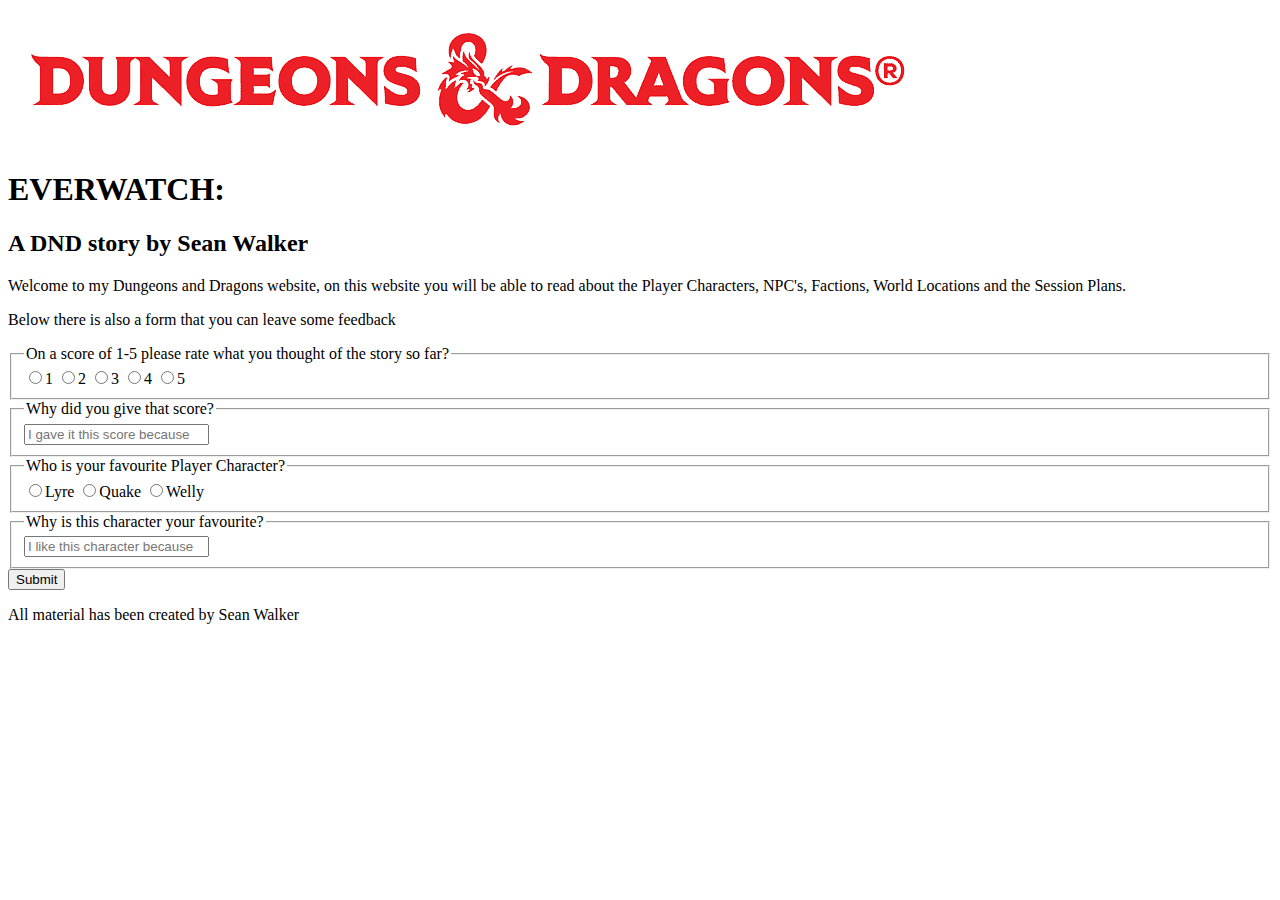
<file: Index.html>
<!DOCTYPE html>
<html lang="en">
    <head>
        <meta charset="UTF-8">
        <title>Home</title>
    </head>
    <body>
        <header>
            <img src="/Images/dndlogo.png" alt="DND Logo">
            <h1>EVERWATCH:</h1><h2>A DND story by Sean Walker</h2>
        </header>
        <main>
            <section>
                <p>Welcome to my Dungeons and Dragons website, on this website you will be able to read
                    about the Player Characters, NPC's, Factions, World Locations and the Session Plans.
                </p>
                <p>Below there is also a form that you can leave some feedback</p>
            </section>
            <section>
                <form action="mailto:seanw171@hotmail.co.uk?subject=myrating">
                    <fieldset>
                        <legend>On a score of 1-5 please rate what you thought of the story so far?</legend>
                        <label><input type="radio" id="1" value="1" name="Rating">1</label>
                        <label><input type="radio" id="2" value="2" name="Rating">2</label>
                        <label><input type="radio" id="3" value="3" name="Rating">3</label>
                        <label><input type="radio" id="4" value="4" name="Rating">4</label>
                        <label><input type="radio" id="5" value="5" name="Rating">5</label>
                    </fieldset>
                    <fieldset>
                        <legend>Why did you give that score?</legend>
                        <label><input required type="text" id="textbox" placeholder="I gave it this score because "></label>
                    </fieldset>
                    <fieldset>
                        <legend>Who is your favourite Player Character?</legend>
                        <label><input type="radio" id="Lyre" value="Lyre" name="character">Lyre</label>
                        <label><input type="radio" id="Quake" value="Quake" name="character">Quake</label>
                        <label><input type="radio" id="Welly" value="Welly" name="character">Welly</label>
                    </fieldset>
                    <fieldset>
                        <legend>Why is this character your favourite?</legend>
                        <label><input required type="text" id="textbox" placeholder="I like this character because "></label>
                    </fieldset>
                    <button type="submit">Submit</button>
                </form>
            </section>
        </main>
        <footer>
            <p>All material has been created by Sean Walker</p>
        </footer>
    </body>
    <footer>

    </footer>
</html>
</file>
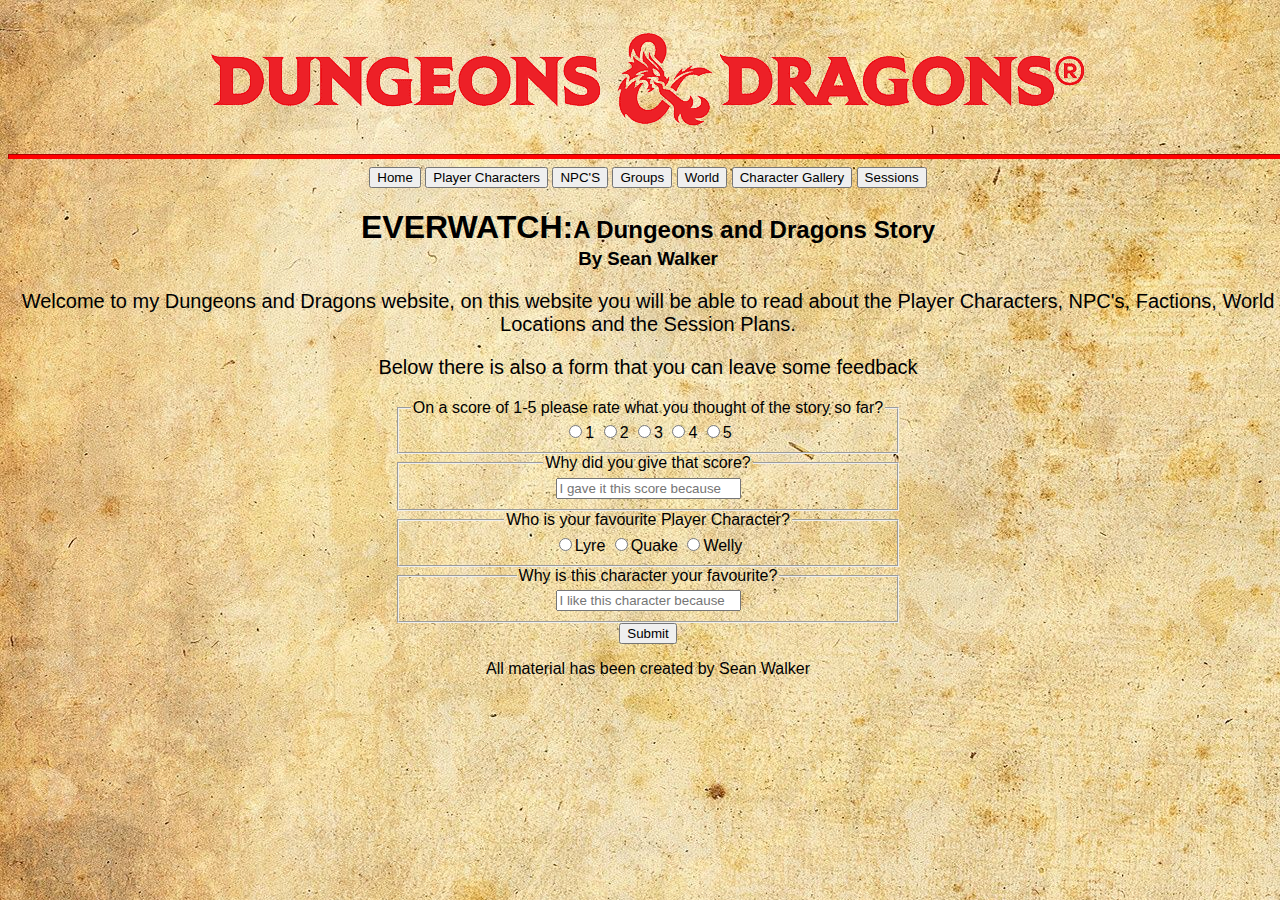
<file: index.html>
<!DOCTYPE html>
<html lang="en">
    <head>
        <meta charset="UTF-8">
        <meta name="viewport" content="width=device-width, intial-scale=1.0">
        <link rel="stylesheet" href="stylesheets/stlye.css">
        <title>Home</title>
    </head>
    <body>
        <header>
            <section>
                <img src="./Images/dndlogo.png" alt="DND Logo" class="TopPageLogo"> 
                <hr class ="TitleHR"> 
                <section class="NavBar">
                    <a href="index.html"><button>Home</button></a>
                    <a href="./Pages/PlayerCharacters.html"><button>Player Characters</button></a>
                    <a href="/Pages/NPCs.html"><button>NPC'S</button></a>
                    <a href="./Pages/Groups.html"><button>Groups</button></a>
                    <a href="./Pages/World.html"><button>World</button></a>
                    <a href="./Pages/CharacterGallery.html"><button>Character Gallery</button></a>
                    <a href="./Pages/Sessions.html"><button>Sessions</button></a>
                </section>
                <div class = "TitleName">
                    <h1 >EVERWATCH:</h1><h2> A Dungeons and Dragons Story</h2>
                    <h3 >By Sean Walker</h3>
                </div>
            </section>
        </header>
        <main>
            <section class="MainPageDesc">
                <p>Welcome to my Dungeons and Dragons website, on this website you will be able to read
                    about the Player Characters, NPC's, Factions, World Locations and the Session Plans.
                </p>
                <p>Below there is also a form that you can leave some feedback</p>
            </section>
            <section>
            <div class="formstyle">
                <form action="" >
                    <fieldset>
                        <legend>On a score of 1-5 please rate what you thought of the story so far?</legend>
                        <label><input type="radio" id="1" value="1" name="Rating">1</label>
                        <label><input type="radio" id="2" value="2" name="Rating">2</label>
                        <label><input type="radio" id="3" value="3" name="Rating">3</label>
                        <label><input type="radio" id="4" value="4" name="Rating">4</label>
                        <label><input type="radio" id="5" value="5" name="Rating">5</label>
                    </fieldset>
                    <fieldset>
                        <legend>Why did you give that score?</legend>
                        <label><input required type="text" id="textbox" placeholder="I gave it this score because "></label>
                    </fieldset>
                    <fieldset>
                        <legend>Who is your favourite Player Character?</legend>
                        <label><input type="radio" id="Lyre" value="Lyre" name="character">Lyre</label>
                        <label><input type="radio" id="Quake" value="Quake" name="character">Quake</label>
                        <label><input type="radio" id="Welly" value="Welly" name="character">Welly</label>
                    </fieldset>
                    <fieldset>
                        <legend>Why is this character your favourite?</legend>
                        <label><input required type="text" id="textbox" placeholder="I like this character because "></label>
                    </fieldset>
                    <button type="submit">Submit</button>
                </form>
            </div>
            </section>
        </main>
        <footer class = "footer">
            <p>All material has been created by Sean Walker</p>
        </footer>
    </body>
    <footer>

    </footer>
</html>
</file>
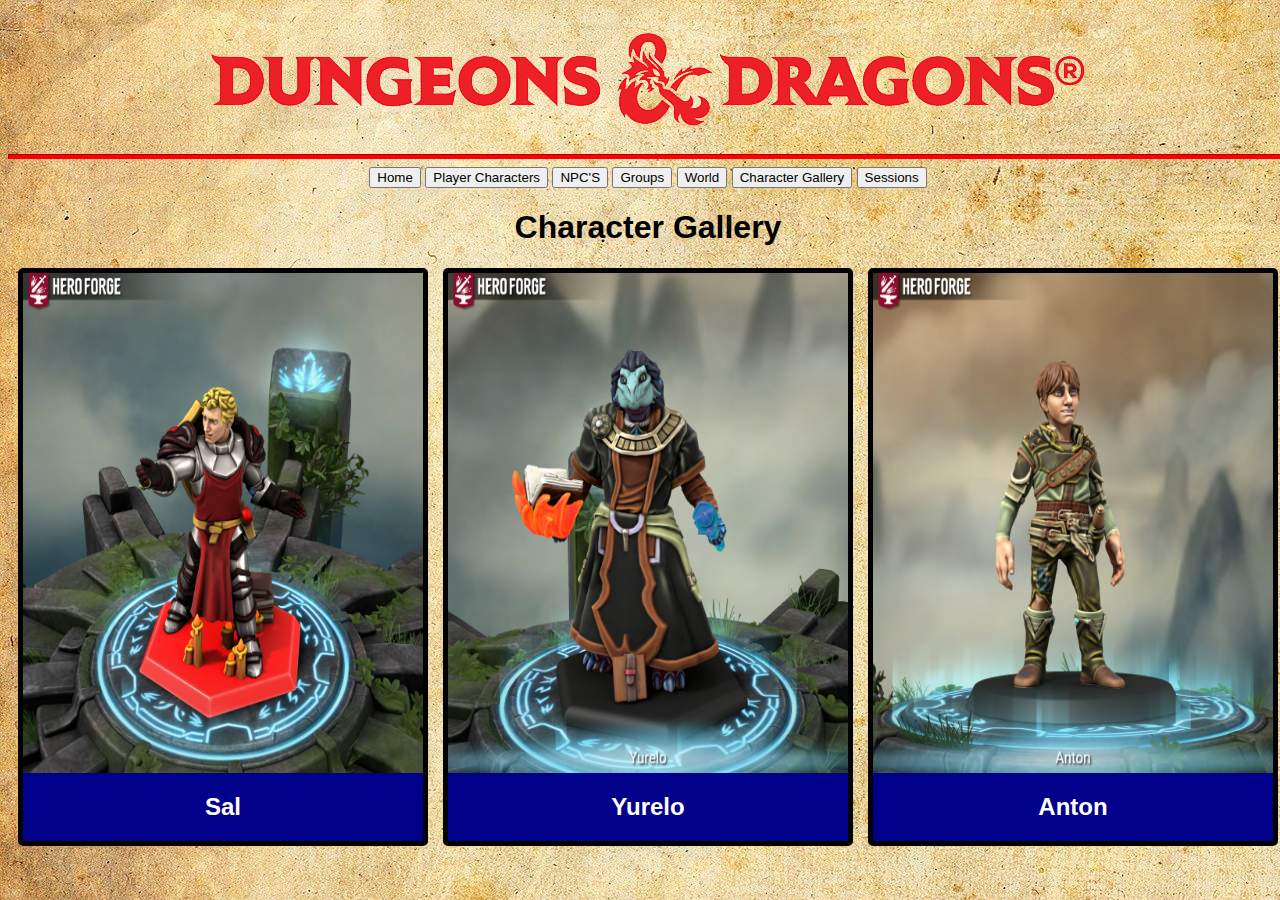
<file: Pages/CharacterGallery.html>
<!DOCTYPE html>
<html lang="en">
    <head>
        <meta charset="UTF-8">
        <meta name="viewport" content="width=device-width, intial-scale=1.0">
        <link rel="stylesheet" href="../stylesheets/stlye.css">
        <title>Character Gallery</title>
    </head>
    <body>
        <header>
            <section class ="MainPageDesc">
                <img src="../Images/dndlogo.png" alt="DND Logo" class="TopPageLogo">
                <hr class ="TitleHR"> 
                    <section class="NavBar">
                        <a href="../index.html"><button>Home</button></a>
                        <a href="../Pages/PlayerCharacters.html"><button>Player Characters</button></a>
                        <a href="../Pages/NPCs.html"><button>NPC'S</button></a>
                        <a href="../Pages/Groups.html"><button>Groups</button></a>
                        <a href="../Pages/World.html"><button>World</button></a>
                        <a href="../Pages/CharacterGallery.html"><button>Character Gallery</button></a>
                        <a href="../Pages/Sessions.html"><button>Sessions</button></a>
                    </section>
                <h1>Character Gallery</h1>
             </section>
        </header>
        <main>
            <div class="photogallery">
                <div class="testflex">  
                    <img src="../Images/Salazarimg.png"alt="A blonde knight in plate armour">
                    <h2>Sal</h2>
                </div>
                <div class="testflex">
                    <img src="../Images/Yurelo.png" alt="A blue scaled half dragon half man with a staff and book">
                   <h2>Yurelo</h2>
                </div>
                <div class="testflex">
                    <img src="../Images/Anton.png" alt="a small child with brown scruffy hear and a dagger">
                    <h2>Anton</h2>
                </div>
             </div>
        </main>
        <footer>

        </footer>
    </body>
</html>
</file>
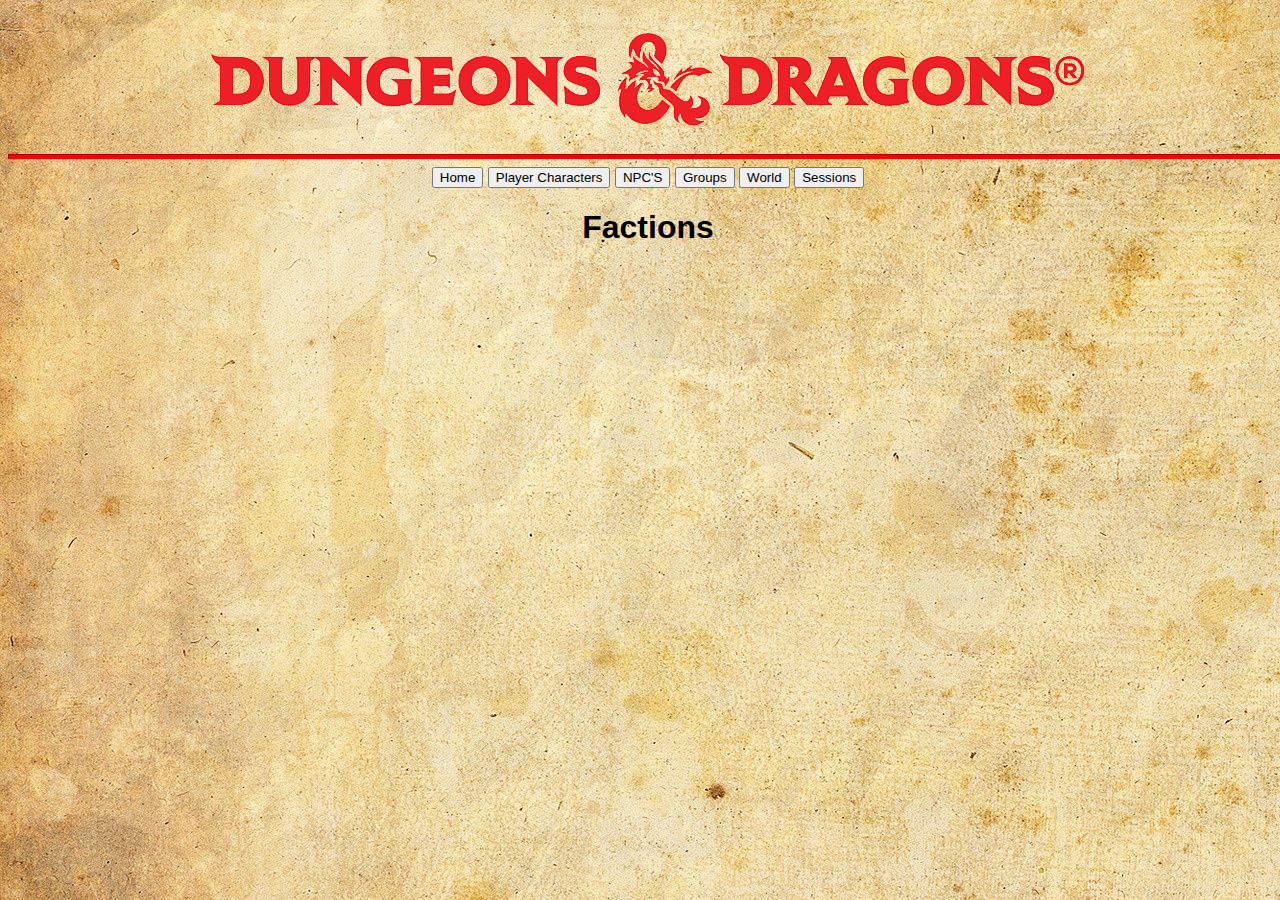
<file: Pages/Groups.html>
<!DOCTYPE html>
<html>
    <head>
        <meta charset="UTF-8">
        <meta name="viewport" content="width=device-width, intial-scale=1.0">
        <link rel="stylesheet" href="../stylesheets/stlye.css">
    </head>
    <body>
        <header>
        <section class ="MainPageDesc">
                <img src="../Images/dndlogo.png" alt="DND Logo" class="TopPageLogo">
                <hr class ="TitleHR"> 
                    <section class="NavBar">
                        <a href="../index.html"><button>Home</button></a>
                        <a href="../Pages/PlayerCharacters.html"><button>Player Characters</button></a>
                        <a href="../Pages/NPCs.html"><button>NPC'S</button></a>
                        <a href="../Pages/Groups.html"><button>Groups</button></a>
                        <a href="../Pages/World.html"><button>World</button></a>
                        <a href="../Pages/Sessions.html"><button>Sessions</button></a>
                    </section>
                    <h1>Factions</h1>
        </section>
        </header>
        <main>

        </main>
        <footer>

        </footer>
    </body>
    <footer>

    </footer>
</html>
</file>
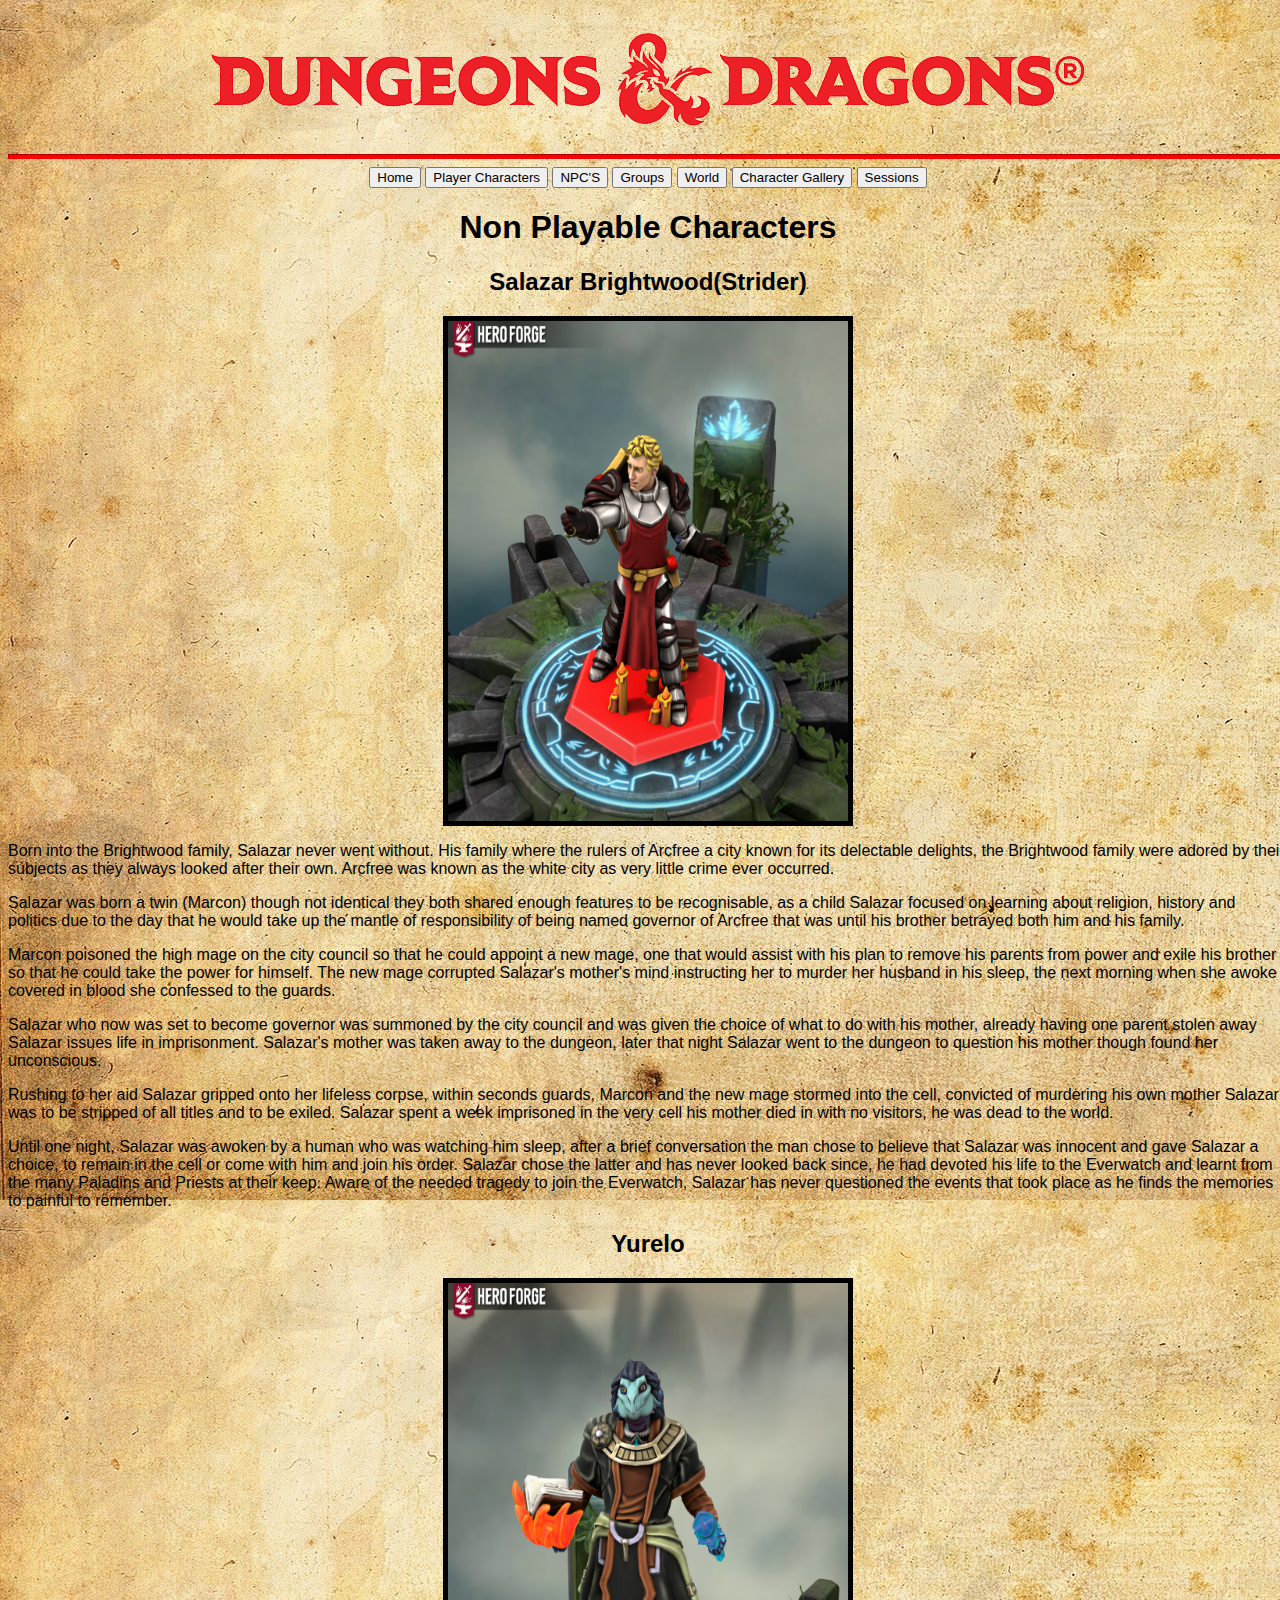
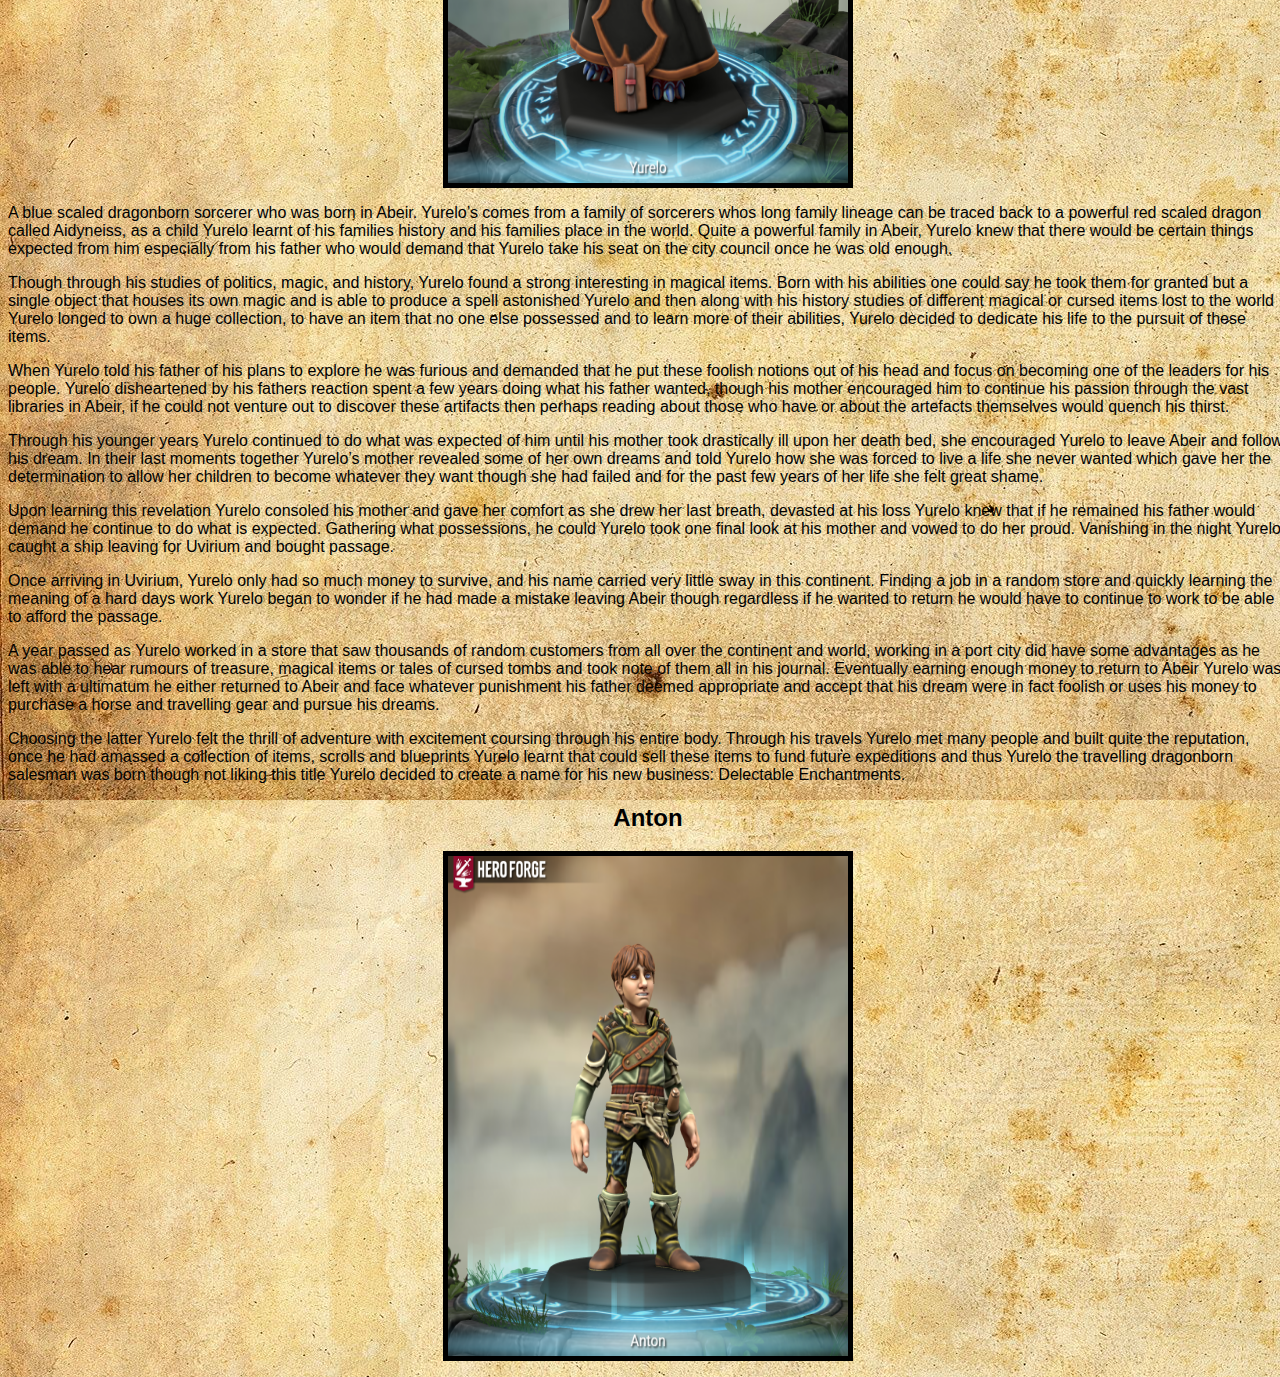
<file: Pages/NPCs.html>
<!DOCTYPE html>
    <html lang="en">
        <head>
            <meta charset="UTF-8">
            <meta name="viewport" content="width=device-width, intial-scale=1.0">
            <link rel="stylesheet" href="../stylesheets/stlye.css">
        </head>
        <body>
            <header>
                <section class ="MainPageDesc">
                    <img src="../Images/dndlogo.png" alt="DND Logo" class="TopPageLogo">
                    <hr class ="TitleHR"> 
                        <section class="NavBar">
                            <a href="../index.html"><button>Home</button></a>
                            <a href="../Pages/PlayerCharacters.html"><button>Player Characters</button></a>
                            <a href="../Pages/NPCs.html"><button>NPC'S</button></a>
                            <a href="../Pages/Groups.html"><button>Groups</button></a>
                            <a href="../Pages/World.html"><button>World</button></a>
                            <a href="../Pages/CharacterGallery.html"><button>Character Gallery</button></a>
                            <a href="../Pages/Sessions.html"><button>Sessions</button></a>
                        </section>
                        <h1>Non Playable Characters</h1>
            </header>
            <main class="mainpagedetails">
                <section>
                    <h2>Salazar Brightwood(Strider)</h2>
                    <img src="../Images/Salazarimg.png"alt="A blonde knight in plate armour">
                    <p>Born into the Brightwood family, Salazar never went without. His family where the rulers of Arcfree a city known for its delectable delights, the Brightwood family were adored by their subjects as they always looked after their own. Arcfree was known as the white city as very little crime ever occurred. </p>
                    <p>Salazar was born a twin (Marcon) though not identical they both shared enough features to be recognisable, as a child Salazar focused on learning about religion, history and politics due to the day that he would take up the mantle of responsibility of being named governor of Arcfree that was until his brother betrayed both him and his family.  </p>
                    <p>Marcon poisoned the high mage on the city council so that he could appoint a new mage, one that would assist with his plan to remove his parents from power and exile his brother so that he could take the power for himself. The new mage corrupted Salazar's mother's mind instructing her to murder her husband in his sleep, the next morning when she awoke covered in blood she confessed to the guards.  </p>
                    <p>Salazar who now was set to become governor was summoned by the city council and was given the choice of what to do with his mother, already having one parent stolen away Salazar issues life in imprisonment. Salazar's mother was taken away to the dungeon, later that night Salazar went to the dungeon to question his mother though found her unconscious. </p>
                    <p>Rushing to her aid Salazar gripped onto her lifeless corpse, within seconds guards, Marcon and the new mage stormed into the cell, convicted of murdering his own mother Salazar was to be stripped of all titles and to be exiled. Salazar spent a week imprisoned in the very cell his mother died in with no visitors, he was dead to the world.  </p>
                    <p>Until one night, Salazar was awoken by a human who was watching him sleep, after a brief conversation the man chose to believe that Salazar was innocent and gave Salazar a choice, to remain in the cell or come with him and join his order. Salazar chose the latter and has never looked back since, he had devoted his life to the Everwatch and learnt from the many Paladins and Priests at their keep. Aware of the needed tragedy to join the Everwatch, Salazar has never questioned the events that took place as he finds the memories to painful to remember.  </p>
                </section>
                <section>
                    <h2>Yurelo</h2>
                    <img src="../Images/Yurelo.png" alt="A blue scaled half dragon half man with a staff and book">
                    <p>A blue scaled dragonborn sorcerer who was born in Abeir. Yurelo’s comes from a family of sorcerers whos long family lineage can be traced back to a powerful red scaled dragon called Aidyneiss, as a child Yurelo learnt of his families history and his families place in the world. Quite a powerful family in Abeir, Yurelo knew that there would be certain things expected from him especially from his father who would demand that Yurelo take his seat on the city council once he was old enough.</p>
                    <p>Though through his studies of politics, magic, and history, Yurelo found a strong interesting in magical items. Born with his abilities one could say he took them for granted but a single object that houses its own magic and is able to produce a spell astonished Yurelo and then along with his history studies of different magical or cursed items lost to the world Yurelo longed to own a huge collection, to have an item that no one else possessed and to learn more of their abilities, Yurelo decided to dedicate his life to the pursuit of these items.</p>
                    <p>When Yurelo told his father of his plans to explore he was furious and demanded that he put these foolish notions out of his head and focus on becoming one of the leaders for his people. Yurelo disheartened by his fathers reaction spent a few years doing what his father wanted, though his mother encouraged him to continue his passion through the vast libraries in Abeir, if he could not venture out to discover these artifacts then perhaps reading about those who have or about the artefacts themselves would quench his thirst.</p>
                    <p>Through his younger years Yurelo continued to do what was expected of him until his mother took drastically ill upon her death bed, she encouraged Yurelo to leave Abeir and follow his dream. In their last moments together Yurelo’s mother revealed some of her own dreams and told Yurelo how she was forced to live a life she never wanted which gave her the determination to allow her children to become whatever they want though she had failed and for the past few years of her life she felt great shame.</p>
                    <p>Upon learning this revelation Yurelo consoled his mother and gave her comfort as she drew her last breath, devasted at his loss Yurelo knew that if he remained his father would demand he continue to do what is expected. Gathering what possessions, he could Yurelo took one final look at his mother and vowed to do her proud. Vanishing in the night Yurelo caught a ship leaving for Uvirium and bought passage.</p>
                    <p>Once arriving in Uvirium, Yurelo only had so much money to survive, and his name carried very little sway in this continent. Finding a job in a random store and quickly learning the meaning of a hard days work Yurelo began to wonder if he had made a mistake leaving Abeir though regardless if he wanted to return he would have to continue to work to be able to afford the passage.</p>
                    <p>A year passed as Yurelo worked in a store that saw thousands of random customers from all over the continent and world, working in a port city did have some advantages as he was able to hear rumours of treasure, magical items or tales of cursed tombs and took note of them all in his journal. Eventually earning enough money to return to Abeir Yurelo was left with a ultimatum he either returned to Abeir and face whatever punishment his father deemed appropriate and accept that his dream were in fact foolish or uses his money to purchase a horse and travelling gear and pursue his dreams.</p>
                    <p>Choosing the latter Yurelo felt the thrill of adventure with excitement coursing through his entire body. Through his travels Yurelo met many people and built quite the reputation, once he had amassed a collection of items, scrolls and blueprints Yurelo learnt that could sell these items to fund future expeditions and thus Yurelo the travelling dragonborn salesman was born though not liking this title Yurelo decided to create a name for his new business: Delectable Enchantments.</p>
                </section>
                <section>
                    <h2>Anton</h2>
                    <img src="../Images/Anton.png" alt="a small child with brown scruffy hear and a dagger">
                    <p></p>
                </section>
            </main>
            <footer>

            </footer>
        </body>
    </html>
</file>
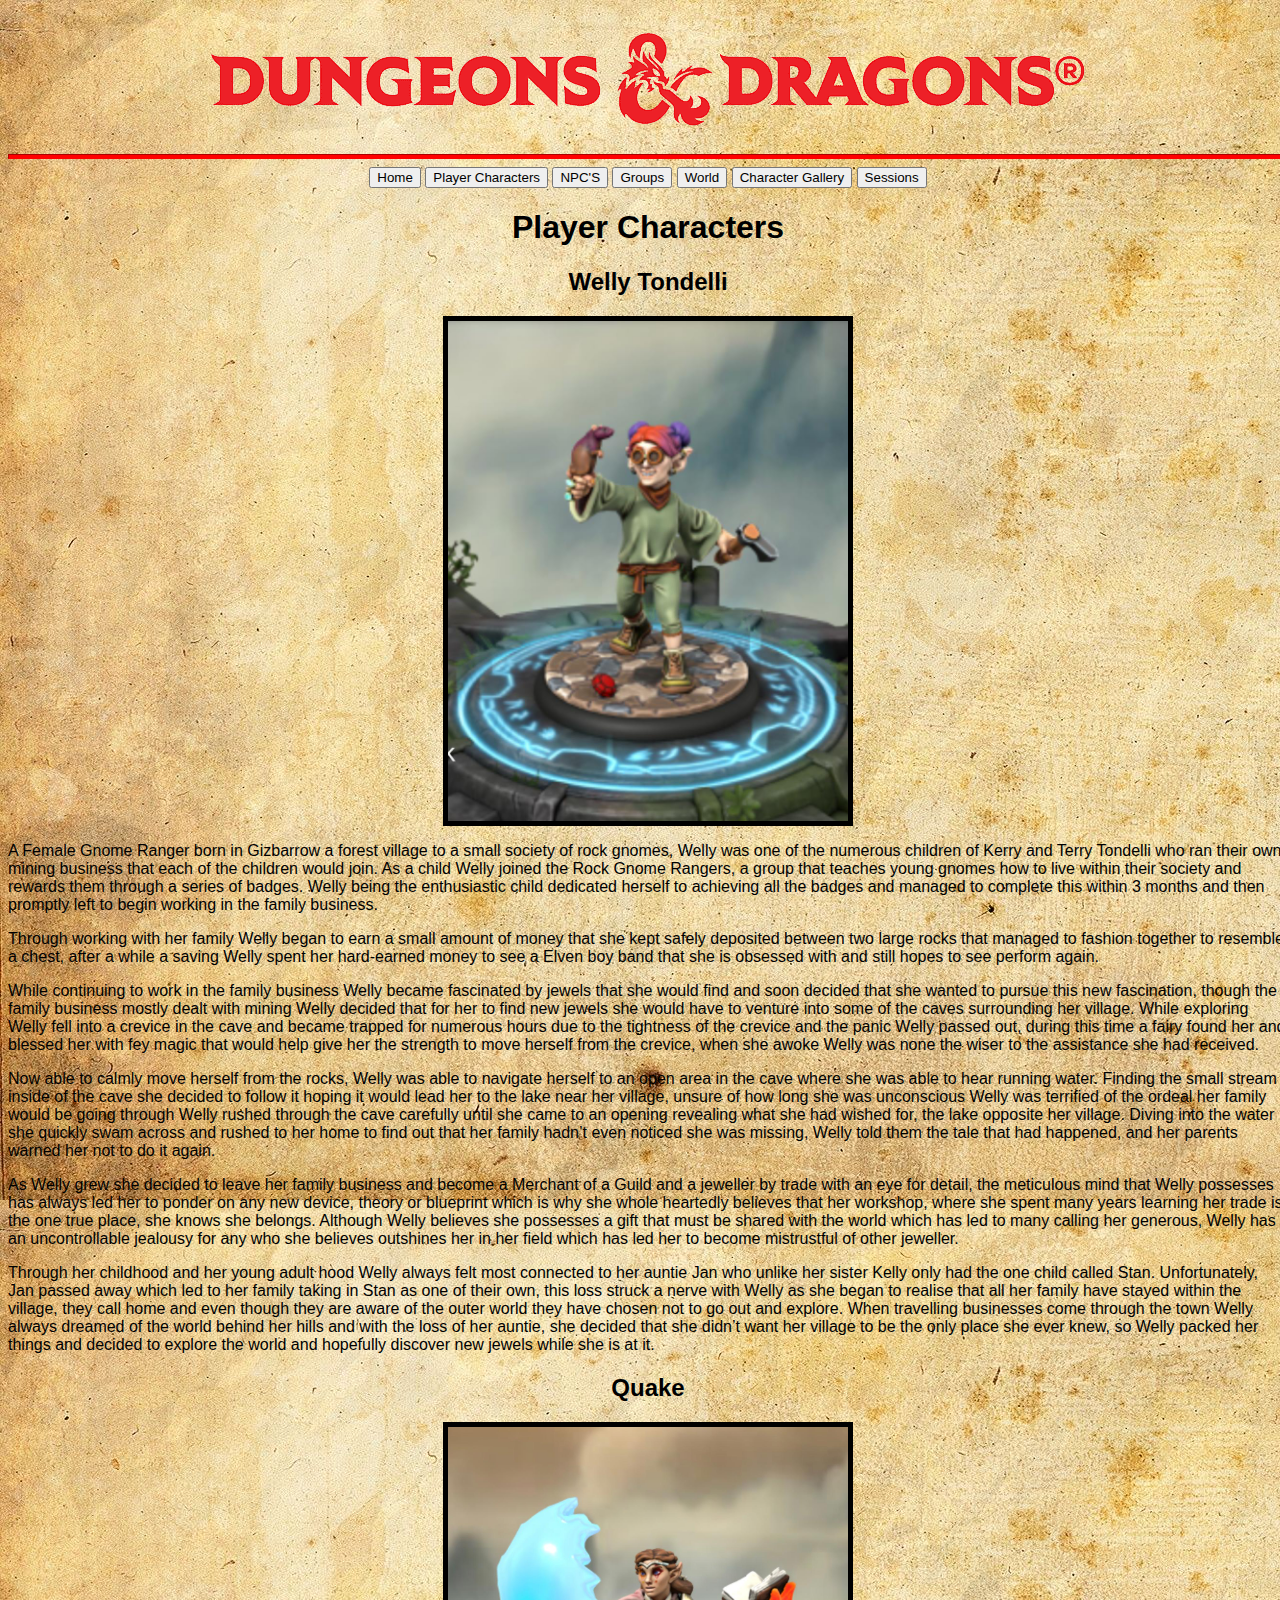
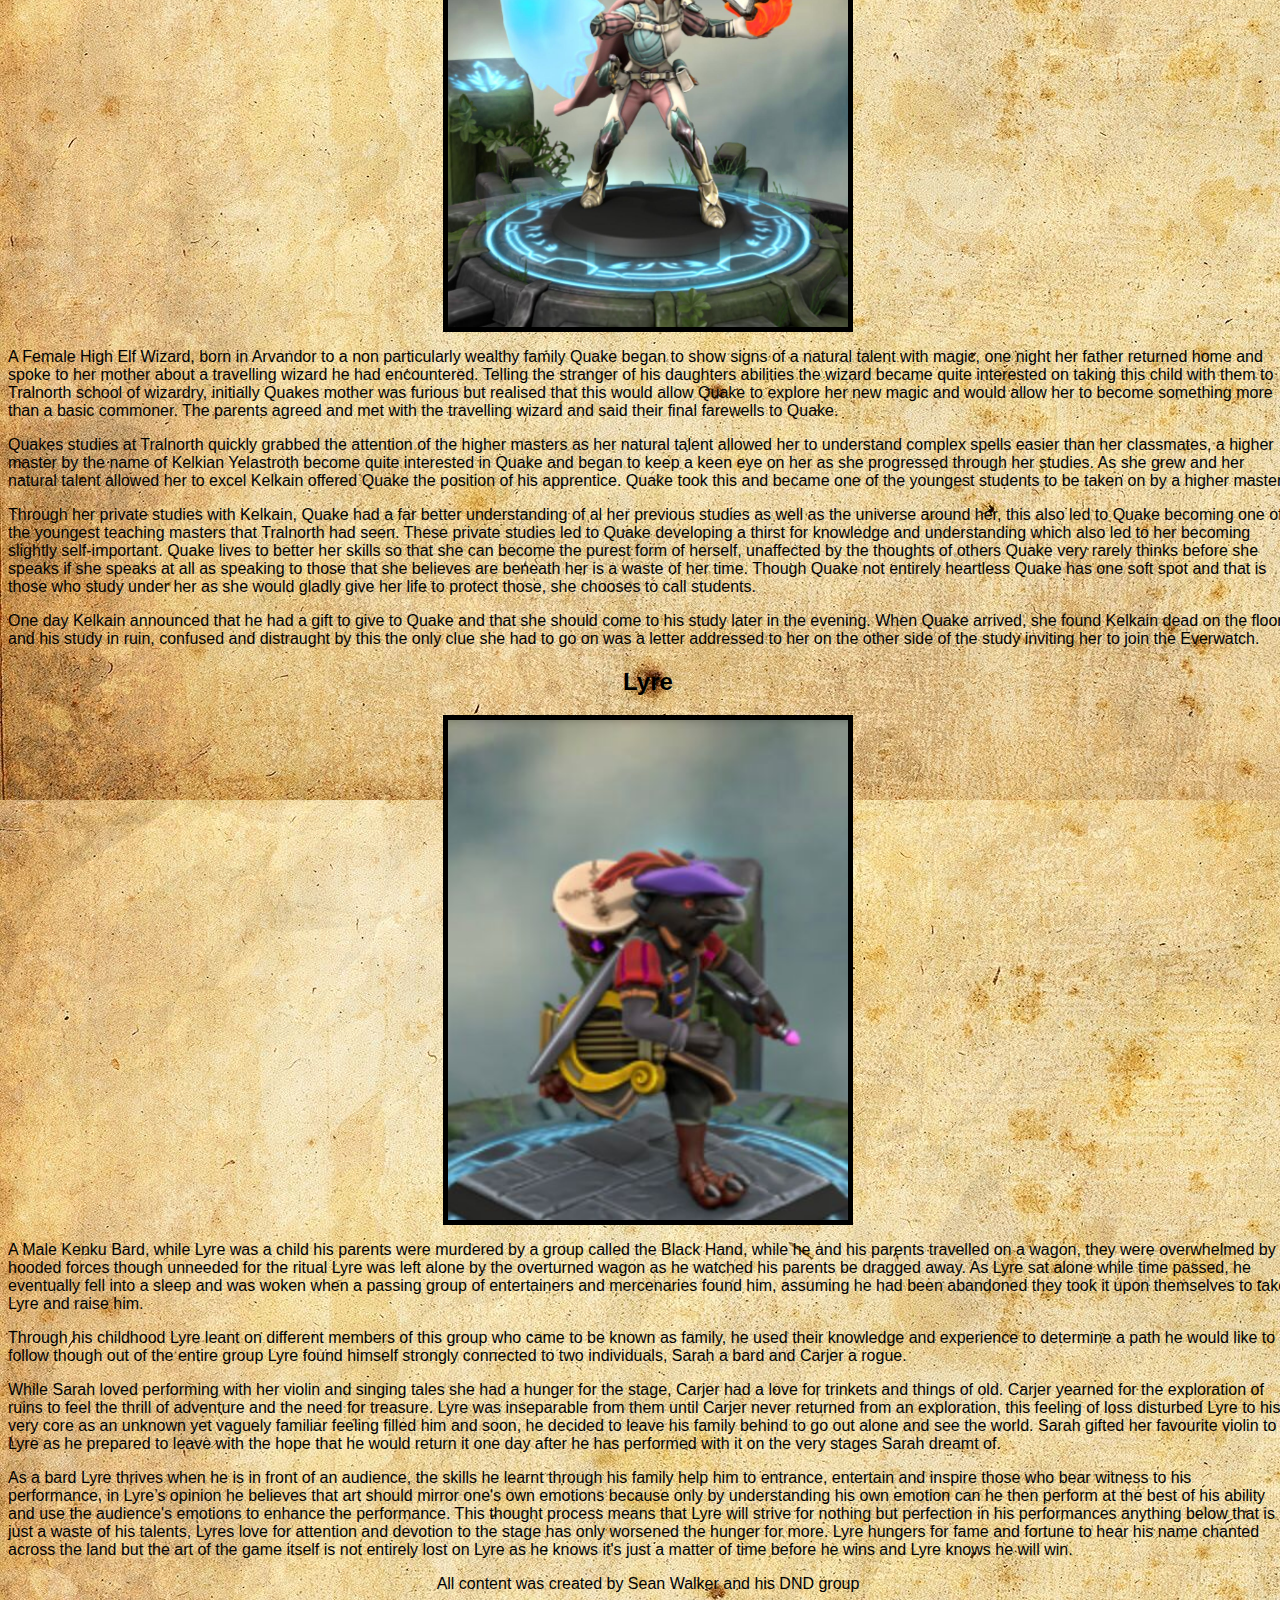
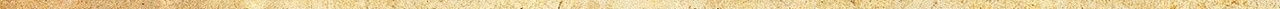
<file: Pages/PlayerCharacters.html>
<!DOCTYPE html>
<html lang="en">
    <head>
        <meta charset="UTF-8">
        <meta name="viewport" content="width=device-width, intial-scale=1.0">
        <link rel="stylesheet" href="../stylesheets/stlye.css">
        <title>PlayerCharacters</title>
    </head>
    <body>
        <header>
            <section class ="MainPageDesc">
            <img src="../Images/dndlogo.png" alt="DND Logo" class="TopPageLogo">
            <hr class ="TitleHR"> 
                <section class="NavBar">
                    <a href="../index.html"><button>Home</button></a>
                    <a href="../Pages/PlayerCharacters.html"><button>Player Characters</button></a>
                    <a href="../Pages/NPCs.html"><button>NPC'S</button></a>
                    <a href="../Pages/Groups.html"><button>Groups</button></a>
                    <a href="../Pages/World.html"><button>World</button></a>
                    <a href="../Pages/CharacterGallery.html"><button>Character Gallery</button></a>
                    <a href="../Pages/Sessions.html"><button>Sessions</button></a>
                </section>
            <h1>Player Characters</h1>
         </section>
        </header>
        <main class ="mainpagedetails">
            <section>
                <h2>Welly Tondelli</h2>
                <img src="../Images/Welly.jpg" alt="A gnome holding a rat looking for adventure">
                <p>A Female Gnome Ranger born in Gizbarrow a forest village to a small society of rock gnomes, Welly was one of the numerous children of Kerry and Terry Tondelli who ran their own mining business that each of the children would join. As a child Welly joined the Rock Gnome Rangers, a group that teaches young gnomes how to live within their society and rewards them through a series of badges. Welly being the enthusiastic child dedicated herself to achieving all the badges and managed to complete this within 3 months and then promptly left to begin working in the family business.</p>
                <p>Through working with her family Welly began to earn a small amount of money that she kept safely deposited between two large rocks that managed to fashion together to resemble a chest, after a while a saving Welly spent her hard-earned money to see a Elven boy band that she is obsessed with and still hopes to see perform again.</p>
                <p>While continuing to work in the family business Welly became fascinated by jewels that she would find and soon decided that she wanted to pursue this new fascination, though the family business mostly dealt with mining Welly decided that for her to find new jewels she would have to venture into some of the caves surrounding her village. While exploring Welly fell into a crevice in the cave and became trapped for numerous hours due to the tightness of the crevice and the panic Welly passed out, during this time a fairy found her and blessed her with fey magic that would help give her the strength to move herself from the crevice, when she awoke Welly was none the wiser to the assistance she had received.</p>   
                <p>Now able to calmly move herself from the rocks, Welly was able to navigate herself to an open area in the cave where she was able to hear running water. Finding the small stream inside of the cave she decided to follow it hoping it would lead her to the lake near her village, unsure of how long she was unconscious Welly was terrified of the ordeal her family would be going through Welly rushed through the cave carefully until she came to an opening revealing what she had wished for, the lake opposite her village. Diving into the water she quickly swam across and rushed to her home to find out that her family hadn’t even noticed she was missing, Welly told them the tale that had happened, and her parents warned her not to do it again.</p>
                <p>As Welly grew she decided to leave her family business and become a Merchant of a Guild and a jeweller by trade with an eye for detail, the meticulous mind that Welly possesses has always led her to ponder on any new device, theory or blueprint which is why she whole heartedly believes that her workshop, where she spent many years learning her trade is the one true place, she knows she belongs. Although Welly believes she possesses a gift that must be shared with the world which has led to many calling her generous, Welly has an uncontrollable jealousy for any who she believes outshines her in her field which has led her to become mistrustful of other jeweller.</p>
                <p>Through her childhood and her young adult hood Welly always felt most connected to her auntie Jan who unlike her sister Kelly only had the one child called Stan. Unfortunately, Jan passed away which led to her family taking in Stan as one of their own, this loss struck a nerve with Welly as she began to realise that all her family have stayed within the village, they call home and even though they are aware of the outer world they have chosen not to go out and explore. When travelling businesses come through the town Welly always dreamed of the world behind her hills and with the loss of her auntie, she decided that she didn’t want her village to be the only place she ever knew, so Welly packed her things and decided to explore the world and hopefully discover new jewels while she is at it.</p>  
            </section>
            <section>
                <h2>Quake</h2>
                <img src="../Images/Quake.jpg" alt="A high elf wizard casting spells">
                <p>A Female High Elf Wizard, born in Arvandor to a non particularly wealthy family Quake began to show signs of a natural talent with magic, one night her father returned home and spoke to her mother about a travelling wizard he had encountered. Telling the stranger of his daughters abilities the wizard became quite interested on taking this child with them to Tralnorth school of wizardry, initially Quakes mother was furious but realised that this would allow Quake to explore her new magic and would allow her to become something more than a basic commoner. The parents agreed and met with the travelling wizard and said their final farewells to Quake.</p>
                <p>Quakes studies at Tralnorth quickly grabbed the attention of the higher masters as her natural talent allowed her to understand complex spells easier than her classmates, a higher master by the name of Kelkian Yelastroth become quite interested in Quake and began to keep a keen eye on her as she progressed through her studies. As she grew and her natural talent allowed her to excel Kelkain offered Quake the position of his apprentice. Quake took this and became one of the youngest students to be taken on by a higher master.</p>
                <p>Through her private studies with Kelkain, Quake had a far better understanding of al her previous studies as well as the universe around her, this also led to Quake becoming one of the youngest teaching masters that Tralnorth had seen. These private studies led to Quake developing a thirst for knowledge and understanding which also led to her becoming slightly self-important. Quake lives to better her skills so that she can become the purest form of herself, unaffected by the thoughts of others Quake very rarely thinks before she speaks if she speaks at all as speaking to those that she believes are beneath her is a waste of her time. Though Quake not entirely heartless Quake has one soft spot and that is those who study under her as she would gladly give her life to protect those, she chooses to call students.</p>
                <p>One day Kelkain announced that he had a gift to give to Quake and that she should come to his study later in the evening. When Quake arrived, she found Kelkain dead on the floor and his study in ruin, confused and distraught by this the only clue she had to go on was a letter addressed to her on the other side of the study inviting her to join the Everwatch.</p>        
            </section>
            <section>
                <h2>Lyre</h2>
                <img src="../Images/Lyre.jpg"alt="A Kenku running with a lute">    
                <p>A Male Kenku Bard, while Lyre was a child his parents were murdered by a group called the Black Hand, while he and his parents travelled on a wagon, they were overwhelmed by hooded forces though unneeded for the ritual Lyre was left alone by the overturned wagon as he watched his parents be dragged away. As Lyre sat alone while time passed, he eventually fell into a sleep and was woken when a passing group of entertainers and mercenaries found him, assuming he had been abandoned they took it upon themselves to take Lyre and raise him.</p>  
                <p>Through his childhood Lyre leant on different members of this group who came to be known as family, he used their knowledge and experience to determine a path he would like to follow though out of the entire group Lyre found himself strongly connected to two individuals, Sarah a bard and Carjer a rogue.</p>   
                <p>While Sarah loved performing with her violin and singing tales she had a hunger for the stage, Carjer had a love for trinkets and things of old. Carjer yearned for the exploration of ruins to feel the thrill of adventure and the need for treasure. Lyre was inseparable from them until Carjer never returned from an exploration, this feeling of loss disturbed Lyre to his very core as an unknown yet vaguely familiar feeling filled him and soon, he decided to leave his family behind to go out alone and see the world. Sarah gifted her favourite violin to Lyre as he prepared to leave with the hope that he would return it one day after he has performed with it on the very stages Sarah dreamt of.</p>  
                <p>As a bard Lyre thrives when he is in front of an audience, the skills he learnt through his family help him to entrance, entertain and inspire those who bear witness to his performance, in Lyre’s opinion he believes that art should mirror one's own emotions because only by understanding his own emotion can he then perform at the best of his ability and use the audience's emotions to enhance the performance. This thought process means that Lyre will strive for nothing but perfection in his performances anything below that is just a waste of his talents, Lyres love for attention and devotion to the stage has only worsened the hunger for more. Lyre hungers for fame and fortune to hear his name chanted across the land but the art of the game itself is not entirely lost on Lyre as he knows it's just a matter of time before he wins and Lyre knows he will win. </p>            
            </section>
        </main>
        <footer class="footer">
            <p> All content was created by Sean Walker and his DND group</p>
        </footer>
    </body>
    <footer>
    </footer>
</html>
</file>
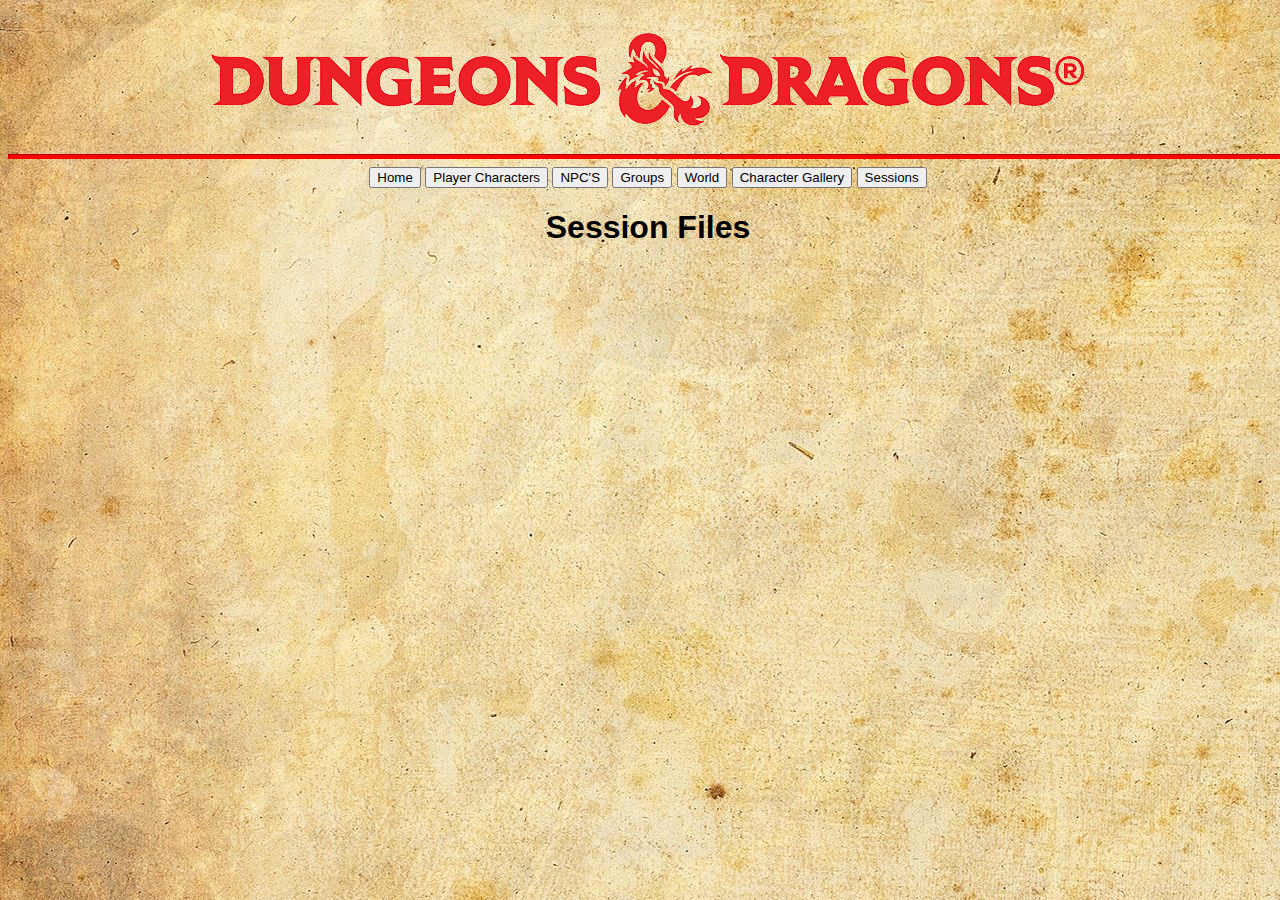
<file: Pages/Sessions.html>
<!DOCTYPE html>
<html>
    <head>
        <meta charset="UTF-8">
        <meta name="viewport" content="width=device-width, intial-scale=1.0">
        <link rel="stylesheet" href="../stylesheets/stlye.css">
    </head>
    <body>
        <header>
            <section class ="MainPageDesc">
                <img src="../Images/dndlogo.png" alt="DND Logo" class="TopPageLogo">
                <hr class ="TitleHR"> 
                    <section class="NavBar">
                        <a href="../index.html"><button>Home</button></a>
                        <a href="../Pages/PlayerCharacters.html"><button>Player Characters</button></a>
                        <a href="../Pages/NPCs.html"><button>NPC'S</button></a>
                        <a href="../Pages/Groups.html"><button>Groups</button></a>
                        <a href="../Pages/World.html"><button>World</button></a>
                        <a href="../Pages/CharacterGallery.html"><button>Character Gallery</button></a>
                        <a href="../Pages/Sessions.html"><button>Sessions</button></a>
                    </section>
                    <h1>Session Files</h1>
            </section>
        </header>
        <main>

        </main>
        <footer>

        </footer>
    </body>
    <footer>

    </footer>
</html>
</file>
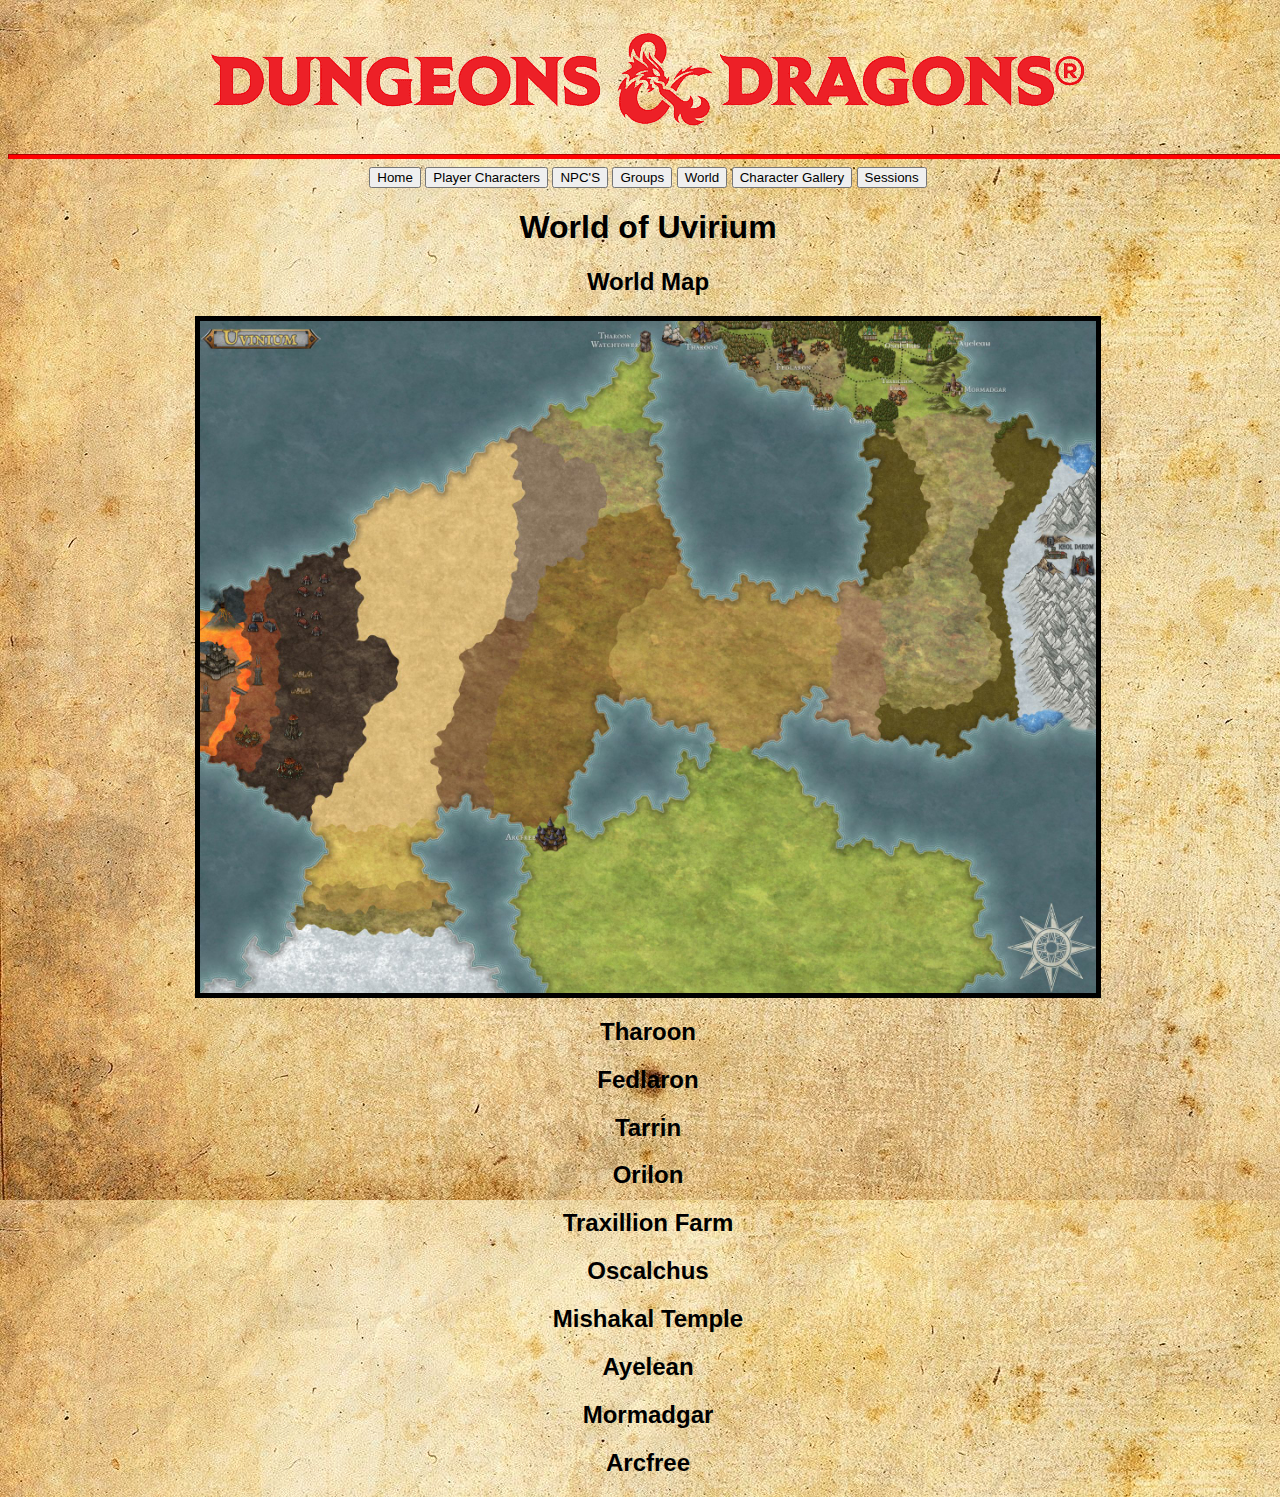
<file: Pages/World.html>
<!DOCTYPE html>
<html>
    <head>
        <meta charset="UTF-8">
        <meta name="viewport" content="width=device-width, intial-scale=1.0">
        <link rel="stylesheet" href="../stylesheets/stlye.css">
    </head>
    <body>
        <header>
            <section class ="MainPageDesc">
                <img src="../Images/dndlogo.png" alt="DND Logo" class="TopPageLogo">
                <hr class ="TitleHR"> 
                    <section class="NavBar">
                        <a href="../index.html"><button>Home</button></a>
                        <a href="../Pages/PlayerCharacters.html"><button>Player Characters</button></a>
                        <a href="../Pages/NPCs.html"><button>NPC'S</button></a>
                        <a href="../Pages/Groups.html"><button>Groups</button></a>
                        <a href="../Pages/World.html"><button>World</button></a>
                        <a href="../Pages/CharacterGallery.html"><button>Character Gallery</button></a>
                        <a href="../Pages/Sessions.html"><button>Sessions</button></a>
                    </section>
                    <h1>World of Uvirium</h1>
            </section>
        </header>
        <main class="worldpagedetails">
            <h2>World Map</h2>
            <img src="../Images/WorldMap.jfif" alt ="Map of the world">
            <section>
                <h2>Tharoon</h2>
                <p></p>
            </section>
            <section>
                <h2>Fedlaron</h2>
                <p></p>
            </section>
            <section>
                <h2>Tarrin</h2>
                <p></p>
            </section>
            <section>
                <h2>Orilon</h2>
                <p></p>
            </section>
            <section>
                <h2>Traxillion Farm</h2>
                <p></p>
            </section>
            <section>
                <h2>Oscalchus</h2>
                <p></p>
            </section>
            <section>
                <h2>Mishakal Temple</h2>
                <p></p>
            </section>
            <section>
                <h2>Ayelean</h2>
                <p></p>
            </section>
            <section>
                <h2>Mormadgar</h2>
                <p></p>
            </section>
            <section>
                <h2>Arcfree</h2>
                <p></p>
            </section>
        </main>
        <footer>

        </footer>
    </body>
    <footer>

    </footer>
</html>
</file>
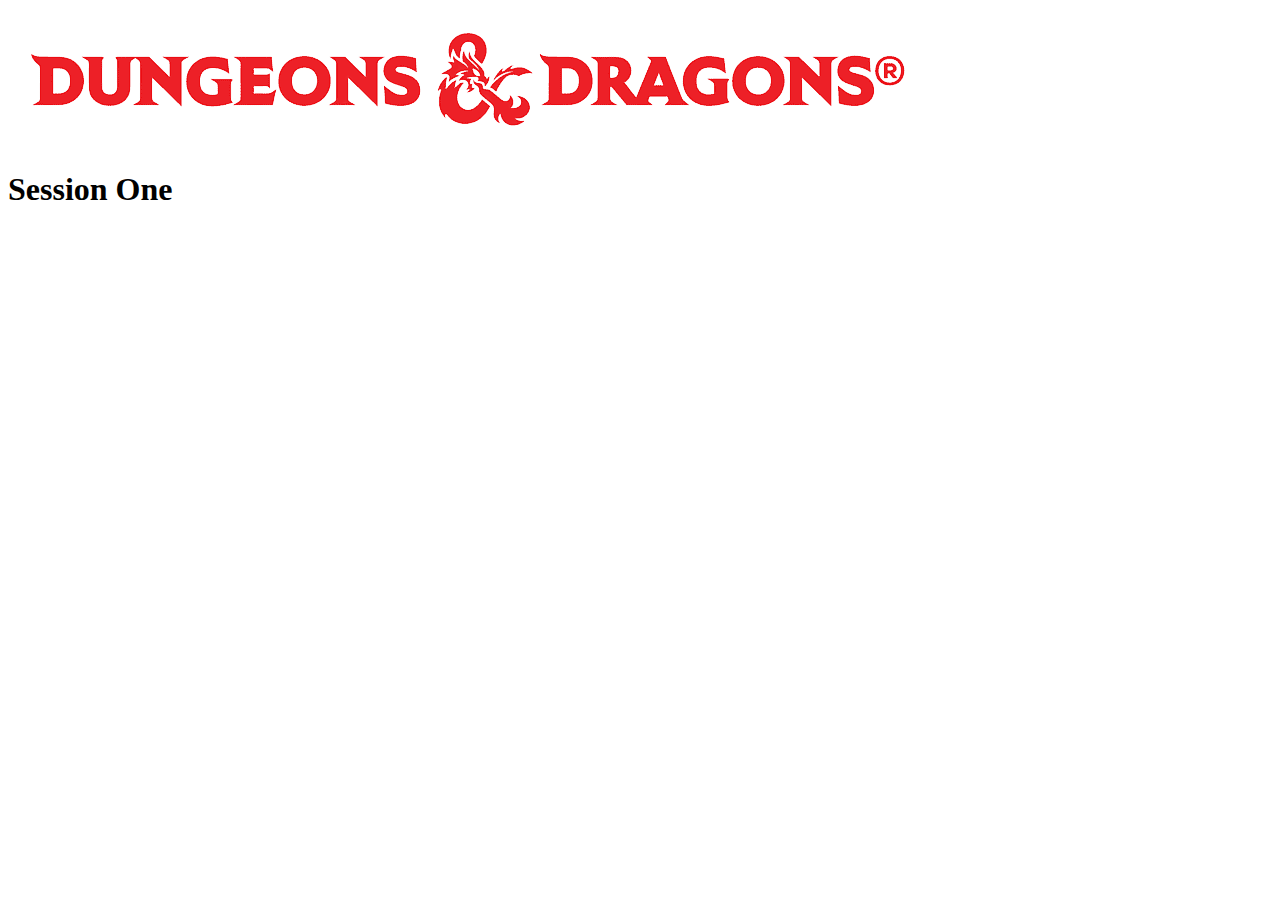
<file: Pages/SessionPages/Session1.html>
<!DOCTYPE html>
<html lang="en">
    <head>
        <meta charset="UTF-8">
        <title>Session One</title>
    </head>
    <body>
        <header>
            <img src="/Images/dndlogo.png" alt ="dnd logo">
            <h1>Session One</h1>
        </header>
        <main>

        </main>
        <footer>

        </footer>
    </body>
    <footer>
        
    </footer>
</html>
</file>
<file: stylesheets/stlye.css>
/*styling for the dnd logo at the top of the page*/
.TopPageLogo
{
    display: block;
    margin-left: auto;
    margin-right: auto;
    max-width: 100%;
    
}
/*styling for the heading bar below the logo*/
.TitleHR
{
    height: 3px;
    width: 100%;
    background-color: red;
    border-color: red;
}
.TitleName, .MainPageDesc, .mainpagedetails h2, .worldpagedetails h2
{
    text-align: center;
    
}
.MainPageDesc p
{
    font-size: 20px;
}
.TitleName h1, .TitleName h2
{
    display: inline-block;
}
.TitleName h3
{
    margin-top: -20px;
}

.NavBar
{
    text-align: center;
}

body
{
    background-image: url(../Images/Scrollbackground.jpg);
    width: 100%;
    height: 100%;
    font-family:Arial, Helvetica, sans-serif;
}

.mainpagedetails p .worldpagedetails p
{
    font-size: 20px;
    text-align: left;
}
.mainpagedetails img
{
    display: block;
    margin: auto;
    width: 400px;
    height: 500px;
    border: 5px solid black;
}

.formstyle
{
    display: flex;
    align-items: center;
    justify-content: center;
    text-align: center;
}

footer
{
    text-align: center;
}

.worldpagedetails img
{
    width: 70%;
    height: 10%;
    display: block;
    margin:auto;
    border: 5px solid black;
}

.photogallery
{
    display: flex;
    flex-direction: row;
    justify-content: center;
    flex-wrap: wrap;
    gap:15px;
    
}
.photogallery img
{
    width: 400px;
    height: 500px;
}
.testflex
{
    display: flex;
    flex-direction: column;
    align-items: top;
    text-align: center;
    border: 5px solid black;
    border-radius: 5px;
    background-color:darkblue;
    color: white;
}
</file>
